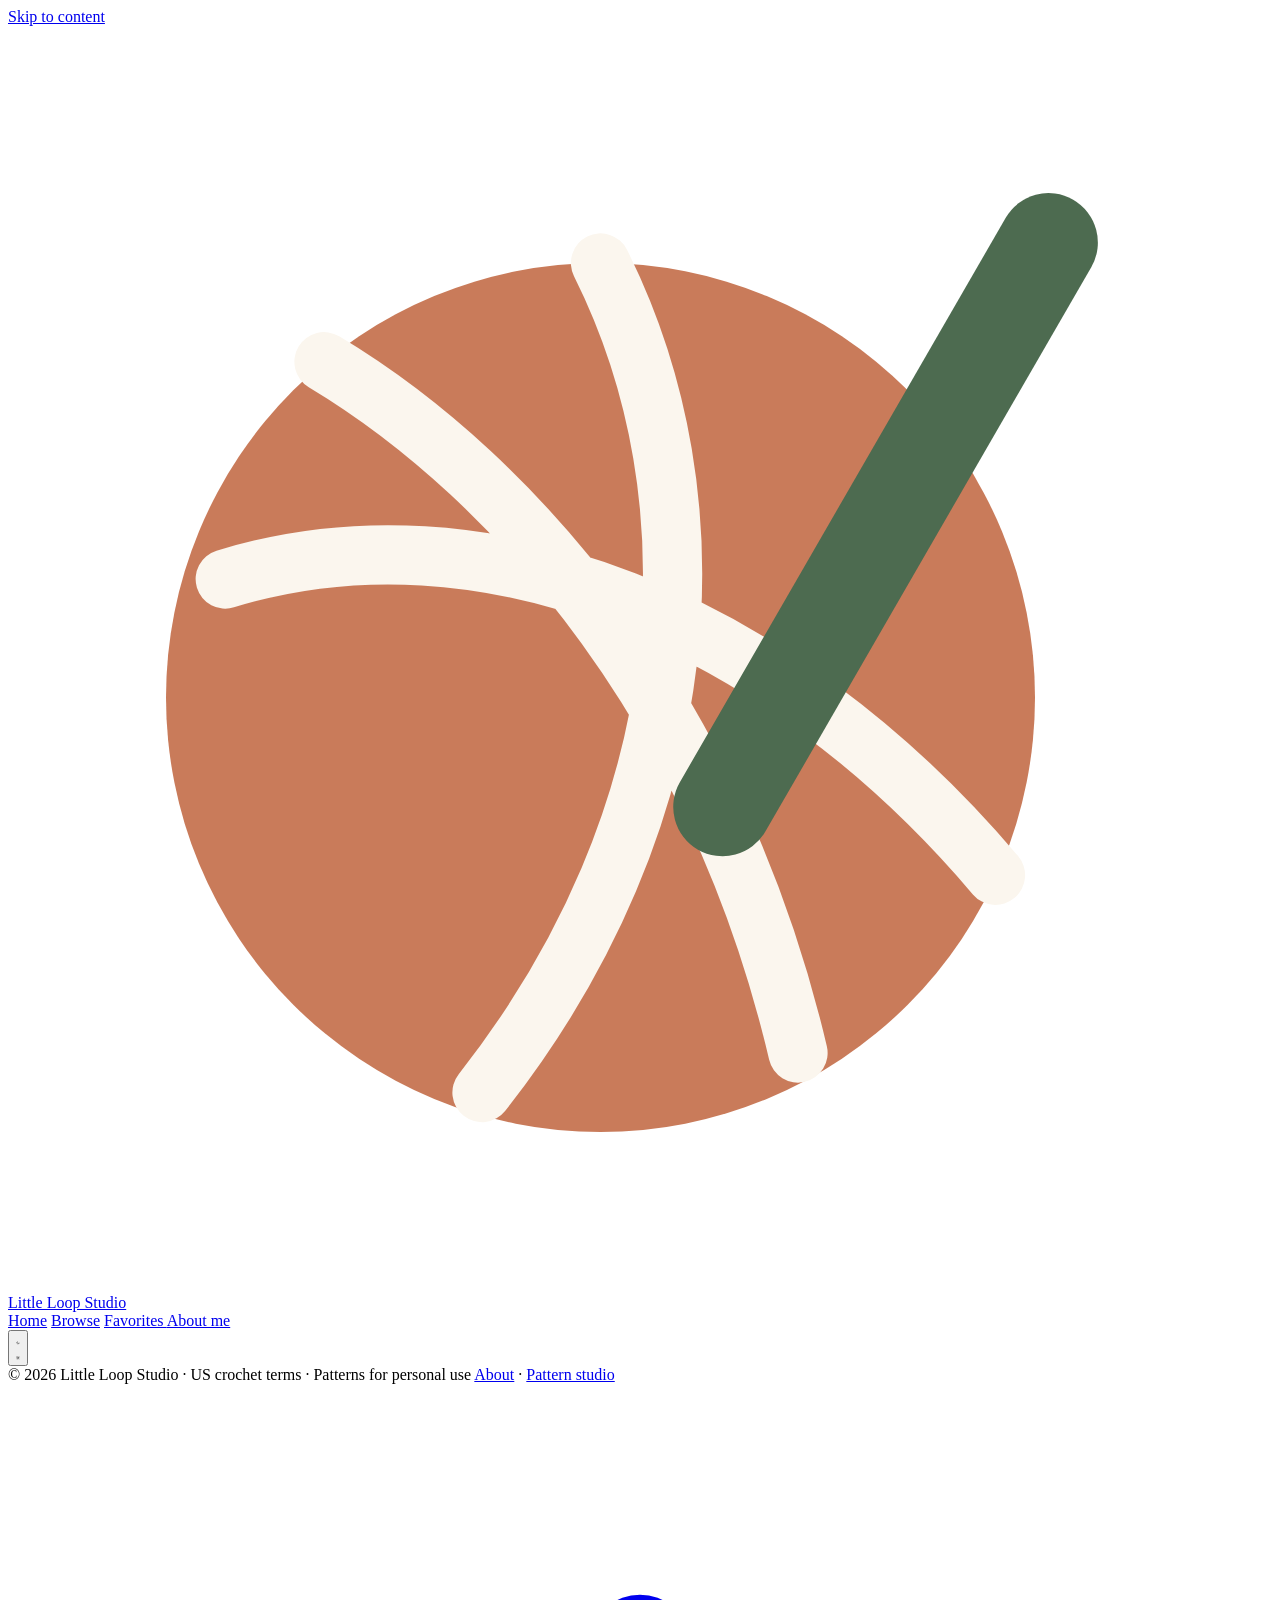
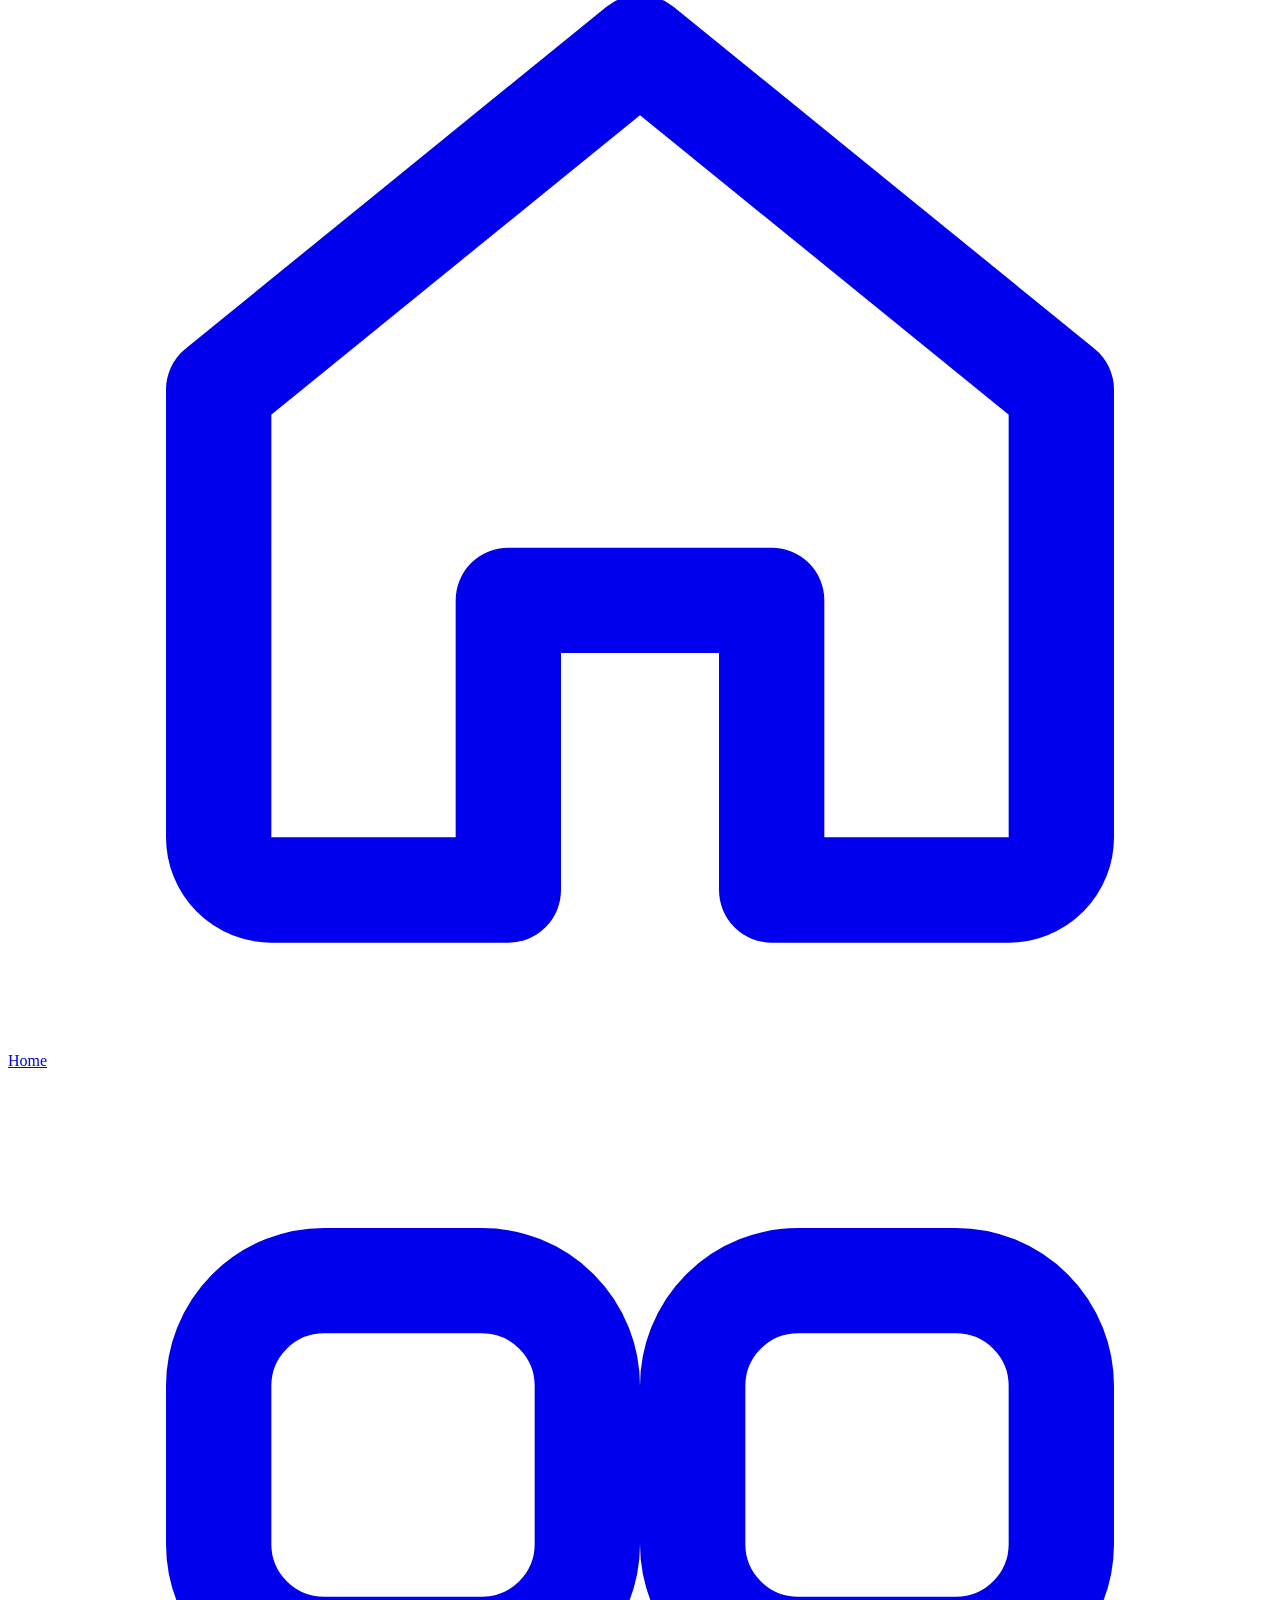
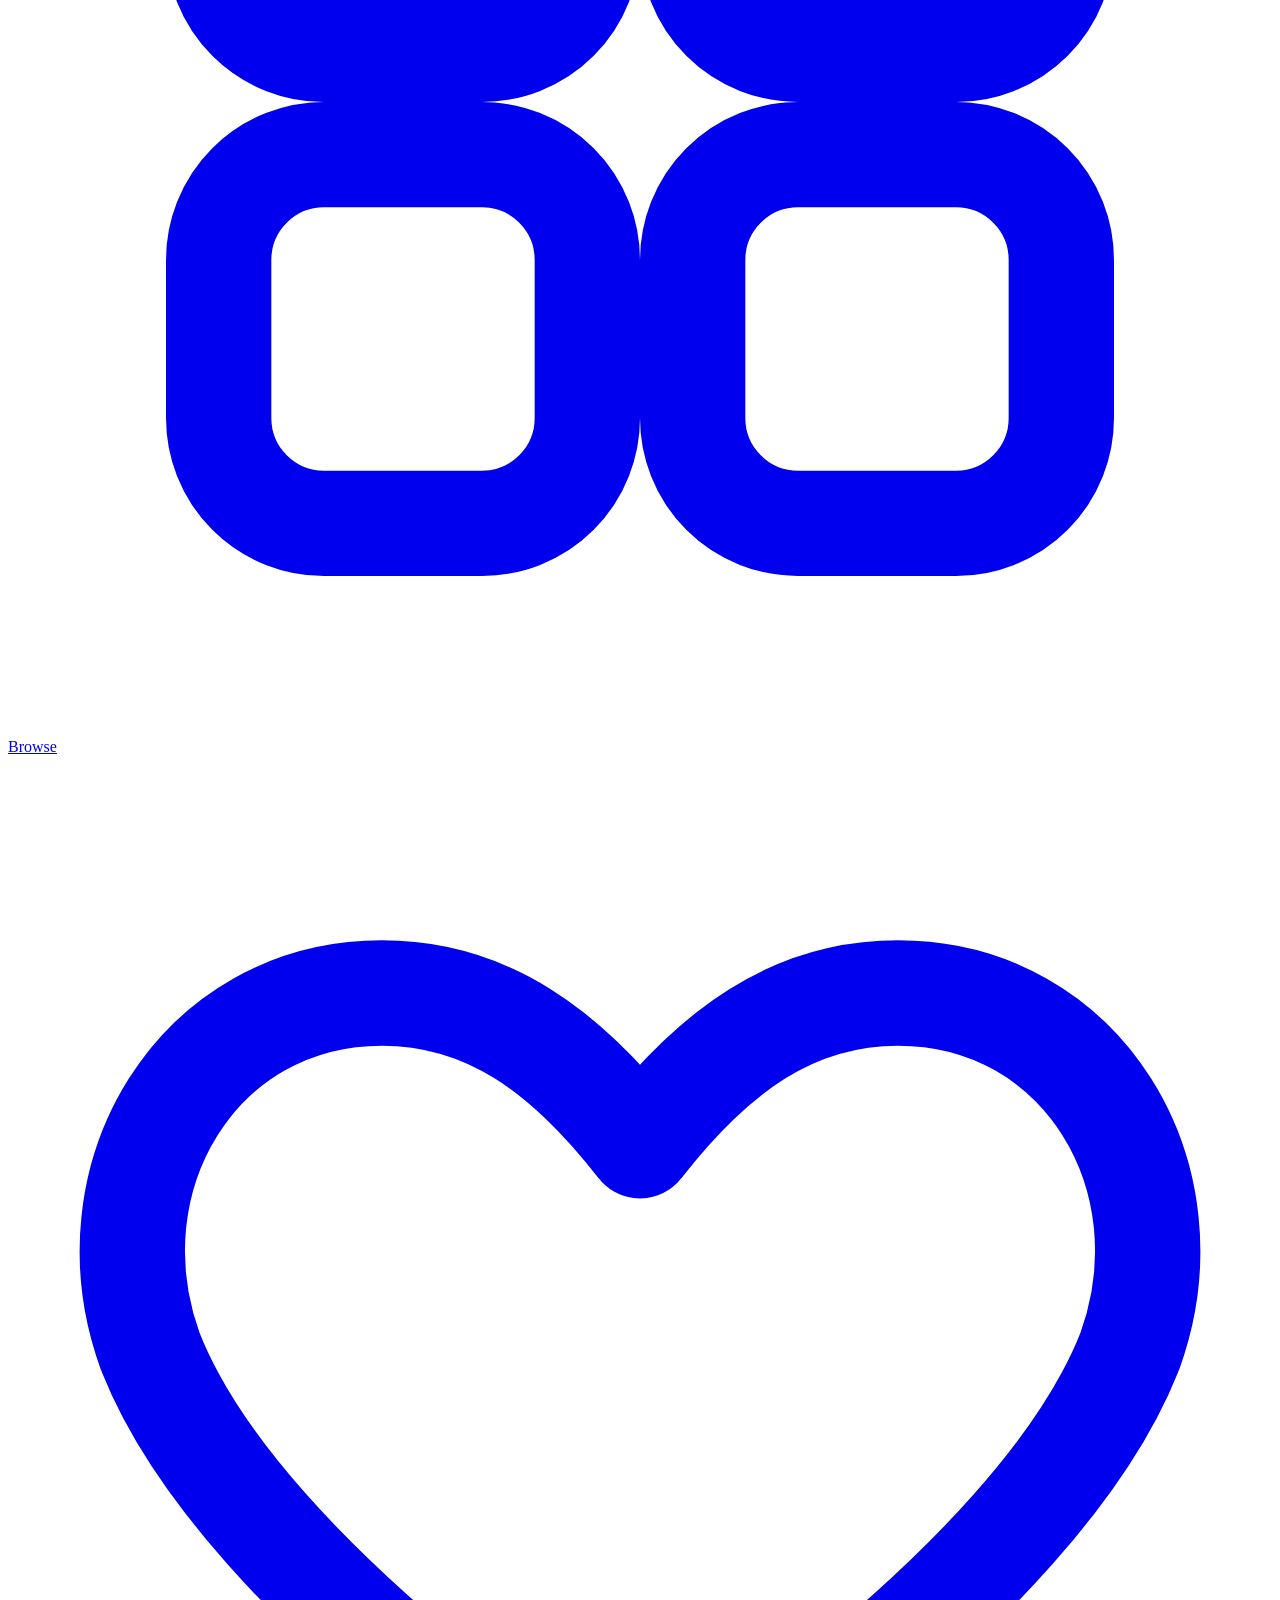
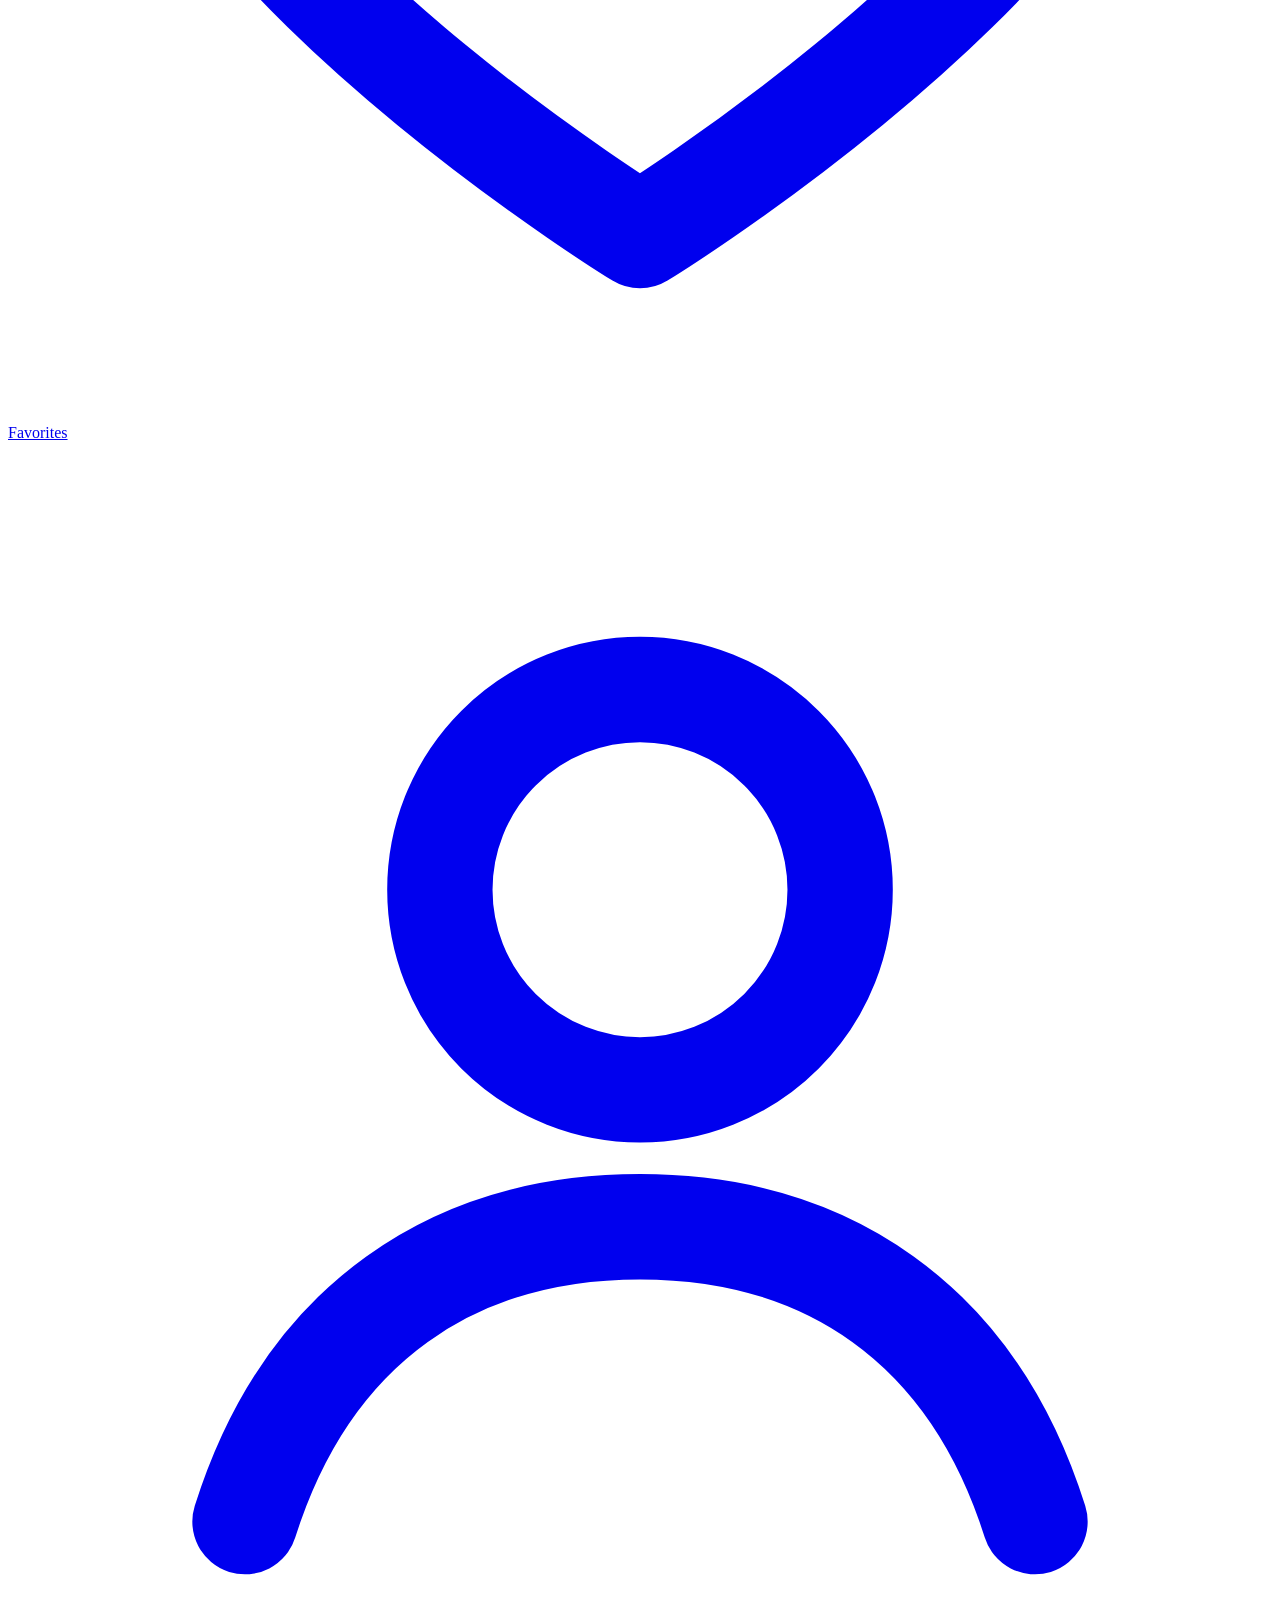
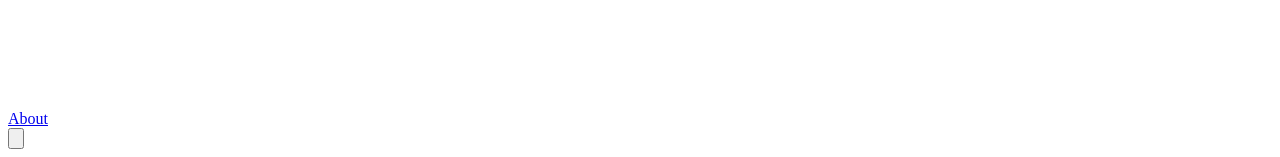
<file: src/index.template.html>
<!DOCTYPE html>
<html lang="en" class="no-js">
<head>
<meta charset="utf-8">
<meta name="viewport" content="width=device-width, initial-scale=1">
<title>Little Loop Studio · Cozy amigurumi crochet patterns</title>
<meta name="description" content="Cozy, round-by-round amigurumi crochet patterns with progress tracking, favorites and printable pages.">
<meta name="theme-color" content="#FAF8F5">
<script>
  // set the theme before the page paints (saved choice, else the device setting)
  (function () {
    var t = null;
    try { t = localStorage.getItem('ll-theme'); } catch (e) {}
    if (t !== 'light' && t !== 'dark') t = window.matchMedia && matchMedia('(prefers-color-scheme: dark)').matches ? 'dark' : 'light';
    document.documentElement.setAttribute('data-theme', t);
  })();
</script>
<meta property="og:type" content="website">
<meta property="og:site_name" content="Little Loop Studio">
<meta property="og:title" content="Little Loop Studio · Cozy amigurumi crochet patterns">
<meta property="og:description" content="Cute crochet toys with easy, round-by-round patterns you can follow on your phone.">
<!-- Add og:image once the site has a live URL, e.g. <meta property="og:image" content="https://your-site.vercel.app/og.png"> -->
<meta name="twitter:card" content="summary_large_image">
<link rel="icon" href="data:image/svg+xml,%3Csvg xmlns='http://www.w3.org/2000/svg' viewBox='0 0 64 64'%3E%3Ccircle cx='30' cy='32' r='24' fill='%23C97B5A'/%3E%3Cpath d='M9 26c14-4 30 2 42 16M14 14c11 6 22 20 26 38M30 8c6 13 5 31-7 46' stroke='%23FBF6EE' stroke-width='3' fill='none' stroke-linecap='round'/%3E%3Crect x='42' y='4' width='5' height='40' rx='2.5' transform='rotate(30 44 24)' fill='%234D6B50'/%3E%3C/svg%3E">
<link rel="preconnect" href="https://fonts.googleapis.com">
<link rel="preconnect" href="https://fonts.gstatic.com" crossorigin>
<link href="https://fonts.googleapis.com/css2?family=Inter:wght@400;500;600;700&family=Nunito:wght@700;800&display=swap" rel="stylesheet">
<style>
/*STYLES*/
</style>
</head>
<body>
<a class="skip" href="#home" data-skip>Skip to content</a>
<header class="site-header">
  <div class="container">
    <a class="logo" href="#home" aria-label="Little Loop Studio, home">
      <svg viewBox="0 0 64 64" aria-hidden="true"><circle cx="30" cy="34" r="22" fill="#C97B5A"/><path d="M11 28c13-4 28 2 39 15M16 17c10 6 20 18 24 35M30 12c6 12 5 28-6 42" stroke="#FBF6EE" stroke-width="3" fill="none" stroke-linecap="round"/><rect x="42" y="6" width="5" height="38" rx="2.5" transform="rotate(30 44 25)" fill="#4D6B50"/></svg>
      <span>Little Loop Studio</span>
    </a>
    <div class="header-right">
    <nav class="nav" aria-label="Main">
      <a href="#home" data-nav="home">Home</a>
      <a href="#browse" data-nav="browse">Browse</a>
      <a href="#favorites" data-nav="favorites">Favorites <span class="count-badge" data-fav-count hidden>0</span></a>
      <a href="#about" data-nav="about">About me</a>
    </nav>
    <button type="button" class="theme-toggle" id="theme-toggle" aria-label="Switch to dark mode">
      <svg class="moon" viewBox="0 0 24 24" fill="none" stroke="currentColor" stroke-width="2" stroke-linecap="round" stroke-linejoin="round" aria-hidden="true"><path d="M20 14.5A8 8 0 0 1 9.5 4a8 8 0 1 0 10.5 10.5z"/></svg>
      <svg class="sun" viewBox="0 0 24 24" fill="none" stroke="currentColor" stroke-width="2" stroke-linecap="round" aria-hidden="true"><circle cx="12" cy="12" r="4"/><path d="M12 2.5v2M12 19.5v2M4.6 4.6l1.4 1.4M18 18l1.4 1.4M2.5 12h2M19.5 12h2M4.6 19.4 6 18M18 6l1.4-1.4"/></svg>
    </button>
    </div>
  </div>
</header>

<main id="app" tabindex="-1" style="outline:none">
  <noscript><div class="container" style="padding:40px 0"><h1>Please turn on JavaScript</h1><p>This pattern site needs JavaScript to show the toys and save your progress.</p></div></noscript>
</main>

<footer class="site-footer">
  <div class="container">
    <span>© 2026 Little Loop Studio · US crochet terms · Patterns for personal use</span>
    <span><a href="#about">About</a> · <a href="#admin">Pattern studio</a></span>
  </div>
</footer>

<nav class="tabbar" aria-label="Main">
  <a href="#home" data-nav="home"><svg viewBox="0 0 24 24" fill="none" stroke="currentColor" stroke-width="2" stroke-linecap="round" stroke-linejoin="round" aria-hidden="true"><path d="M4 11.5 12 5l8 6.5V20a1 1 0 0 1-1 1h-4.5v-5.5h-5V21H5a1 1 0 0 1-1-1z"/></svg>Home</a>
  <a href="#browse" data-nav="browse"><svg viewBox="0 0 24 24" fill="none" stroke="currentColor" stroke-width="2" stroke-linecap="round" stroke-linejoin="round" aria-hidden="true"><rect x="4" y="4" width="7" height="7" rx="2"/><rect x="13" y="4" width="7" height="7" rx="2"/><rect x="4" y="13" width="7" height="7" rx="2"/><rect x="13" y="13" width="7" height="7" rx="2"/></svg>Browse</a>
  <a href="#favorites" data-nav="favorites"><svg viewBox="0 0 24 24" fill="none" stroke="currentColor" stroke-width="2" stroke-linecap="round" stroke-linejoin="round" aria-hidden="true"><path d="M12 20.5s-7.5-4.6-9.3-9.2C1.5 8 3.6 4.5 7.1 4.5c2 0 3.5 1.1 4.9 2.9 1.4-1.8 2.9-2.9 4.9-2.9 3.5 0 5.6 3.5 4.4 6.8-1.8 4.6-9.3 9.2-9.3 9.2z"/></svg>Favorites<span class="count-badge" data-fav-count hidden>0</span></a>
  <a href="#about" data-nav="about"><svg viewBox="0 0 24 24" fill="none" stroke="currentColor" stroke-width="2" stroke-linecap="round" stroke-linejoin="round" aria-hidden="true"><circle cx="12" cy="8.5" r="3.8"/><path d="M4.5 20.5c1.2-3.8 4-5.6 7.5-5.6s6.3 1.8 7.5 5.6"/></svg>About</a>
</nav>

<button type="button" class="to-top" id="to-top" aria-label="Back to top"><svg viewBox="0 0 24 24" fill="none" stroke="currentColor" stroke-width="2.4" stroke-linecap="round" stroke-linejoin="round" aria-hidden="true"><path d="M6 15l6-6 6 6"/></svg></button>
<div class="toast" id="toast" role="status" aria-live="polite"></div>

<div class="lightbox" id="lightbox" role="dialog" aria-modal="true" aria-label="Photo viewer" hidden>
  <div class="lb-bar"><span id="lb-count"></span><button type="button" data-lb-close aria-label="Close photo viewer"><svg viewBox="0 0 24 24" fill="none" stroke="currentColor" stroke-width="2" stroke-linecap="round" aria-hidden="true"><path d="M6 6l12 12M18 6 6 18"/></svg></button></div>
  <div class="lb-stage"><img alt=""></div>
  <div class="lb-foot">
    <button type="button" class="lb-nav" data-lb-prev aria-label="Previous photo"><svg viewBox="0 0 24 24" fill="none" stroke="currentColor" stroke-width="2" stroke-linecap="round" aria-hidden="true"><path d="M15 18l-6-6 6-6"/></svg></button>
    <span>Tap photo to zoom · swipe to browse</span>
    <button type="button" class="lb-nav" data-lb-next aria-label="Next photo"><svg viewBox="0 0 24 24" fill="none" stroke="currentColor" stroke-width="2" stroke-linecap="round" aria-hidden="true"><path d="M9 6l6 6-6 6"/></svg></button>
  </div>
</div>

<script>
/*DATA*/
/*ART*/
/*APP*/
</script>
</body>
</html>
</file>
